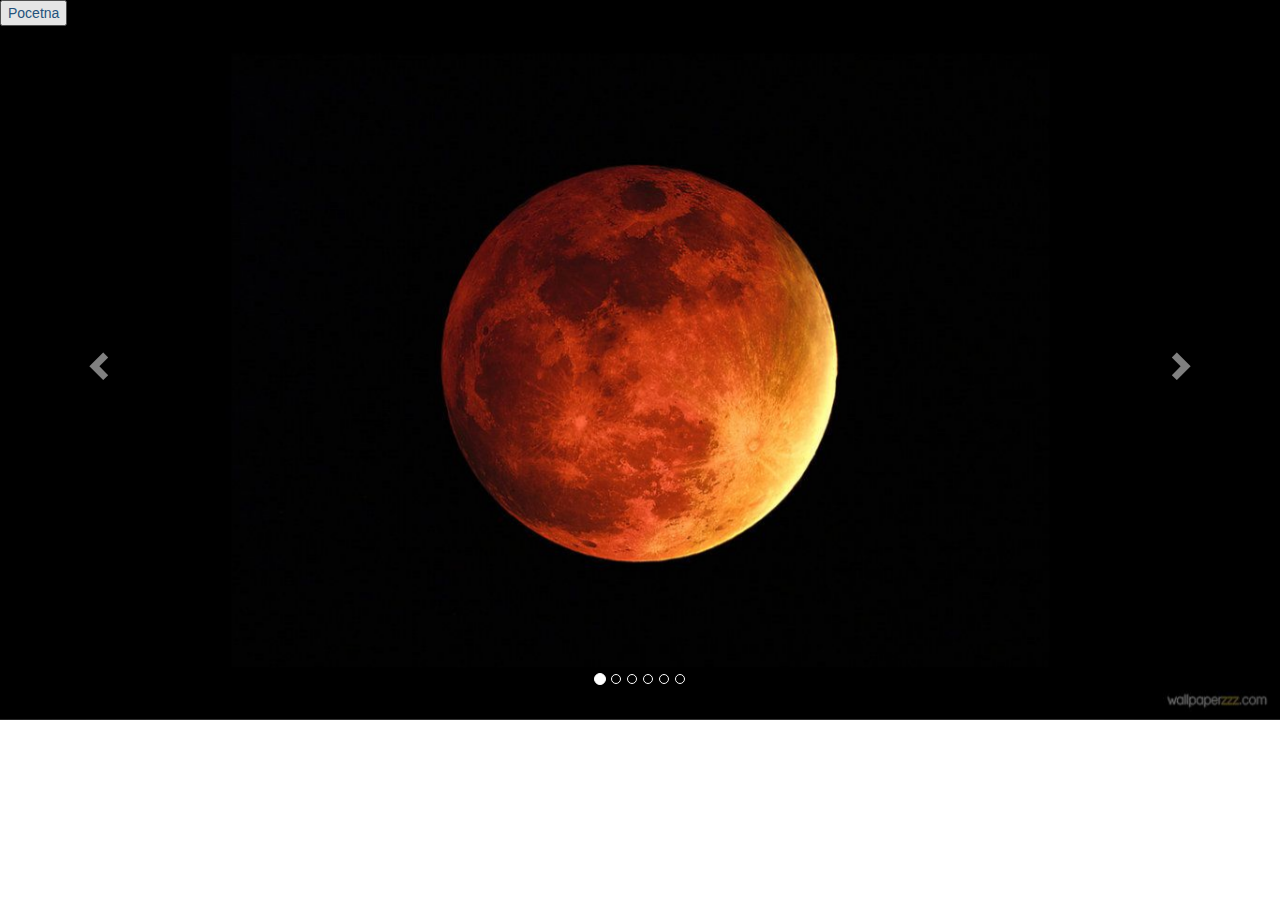
<file: galerija.html>
<!DOCTYPE html>
<html lang="sr">
<head>
    <meta charset="utf-8">
    <title>Page Title</title>
    <link rel="stylesheet" href="https://maxcdn.bootstrapcdn.com/bootstrap/3.3.7/css/bootstrap.min.css">
  <script src="https://ajax.googleapis.com/ajax/libs/jquery/3.3.1/jquery.min.js"></script>
  <script src="https://maxcdn.bootstrapcdn.com/bootstrap/3.3.7/js/bootstrap.min.js"></script>
  <style>
  #nazad {
  position: fixed;
  border-radius: 50%;
  z-index:5;
  }
  a:link {
  text-decoration: none; 
}
  </style>
</head>
<body>
    <div id="nazad">
    <a href="index.html"><button>Pocetna</button></a>
    </div>
                <div id="myCarousel" class="carousel slide" data-ride="carousel">
                  <ol class="carousel-indicators">
                    <li data-target="#myCarousel" data-slide-to="0" class="active"></li>
                    <li data-target="#myCarousel" data-slide-to="1"></li>
                    <li data-target="#myCarousel" data-slide-to="2"></li>
                    <li data-target="#myCarousel" data-slide-to="3"></li>
                    <li data-target="#myCarousel" data-slide-to="4"></li>
                    <li data-target="#myCarousel" data-slide-to="5"></li>
                  </ol>
                  <div class="carousel-inner">
                    <div class="item active">
                      <img src="img/01.jpg" alt="" style="width:100%;">
                    </div>
              
                    <div class="item">
                      <img src="img/02.jpg" alt="" style="width:100%;">
                    </div>
                  
                    <div class="item">
                      <img src="img/03.jpg" alt="" style="width:100%;">
                    </div>
            
                    <div class="item">
                      <img src="img/04.jpg" alt="" style="width:100%;">
                    </div>

                    <div class="item">
                       <img src="img/05.jpg" alt="" style="width:100%;">
                    </div>
                  
                    <div class="item">
                       <img src="img/06.jpg" alt="" style="width:100%;">
                    </div>
                  </div>
                  
                  <a class="left carousel-control" href="#myCarousel" data-slide="prev">
                    <span class="glyphicon glyphicon-chevron-left"></span>
                    <span class="sr-only">Prethodno</span>
                  </a>
                  <a class="right carousel-control" href="#myCarousel" data-slide="next">
                    <span class="glyphicon glyphicon-chevron-right"></span>
                    <span class="sr-only">Sledece</span>
                  </a>
                </div>
              </div>
        
    

</body>
</html>
</file>
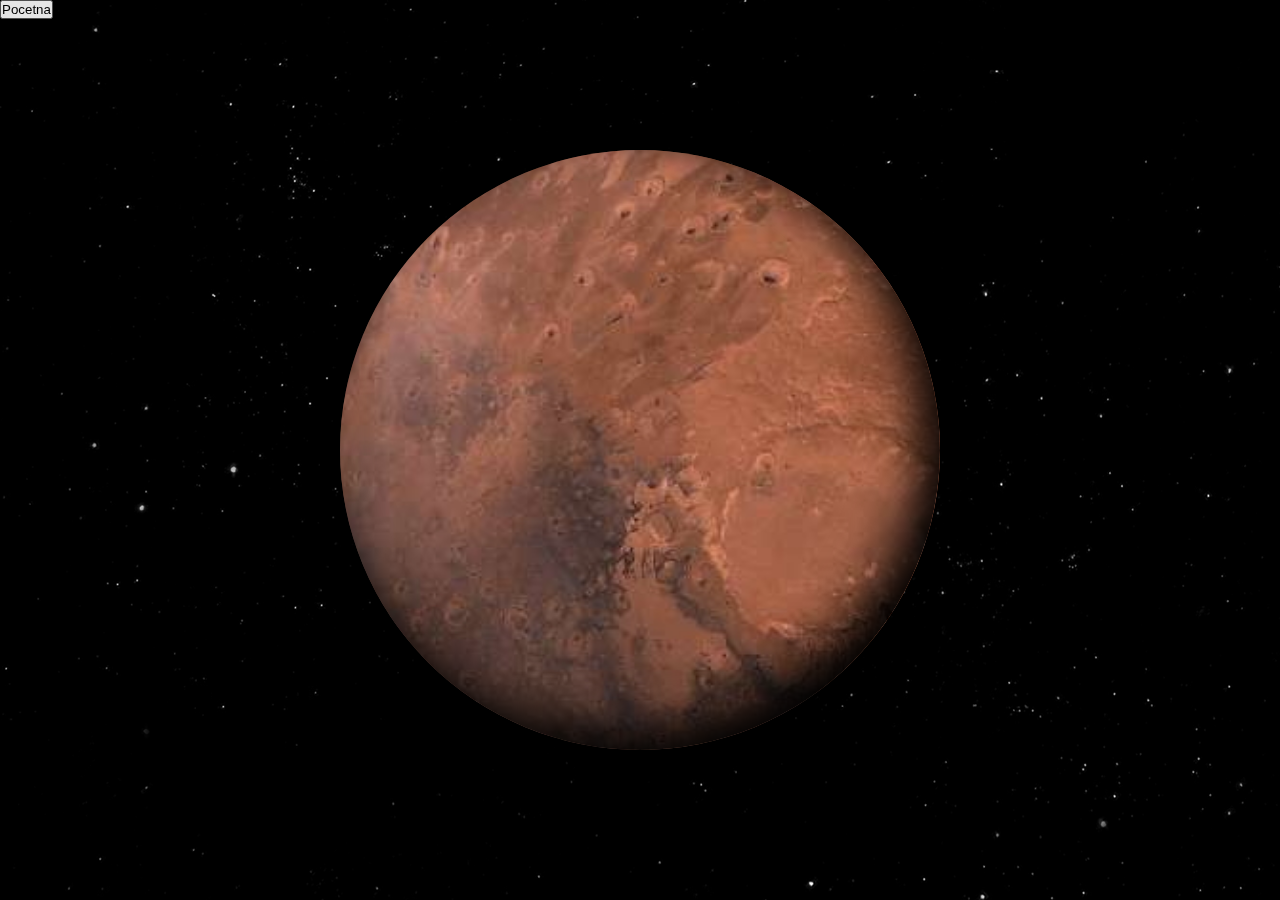
<file: mars.html>
<!DOCTYPE html>
<html lang="sr">
<head>
    <meta charset="utf-8">
    <meta http-equiv="X-UA-Compatible" content="IE=edge">
    <title>Page Title</title>
    <meta name="viewport" content="width=device-width, initial-scale=1">
    <link rel="stylesheet" href="css/mars.css" />
    
</head>
<body>
    <div id="nazad">
        <a href="index.html"><button>Pocetna</button></a>
</div>

        <div class="stars"></div>
    <div class="earth">
            <div></div>
            </div>
<div class="twinkling"></div>
                
</body>
</html>
</file>
<file: css/mars.css>
#nazad {
  position: fixed;
  border-radius: 50%;
  z-index:5;
}
  a:link {
    text-decoration: none;
    
  }
  

  
  .earth  {
    width: 600px;
    height: 600px;
    position: fixed;
    top: 0;
    bottom: 0;
    left: 0;
    right: 0;
    margin: auto;
    overflow: hidden;
    border-radius: 50%;
    box-shadow: 0 0 20px 20px #000 inset, 0 0 20px 2px #000;
    z-index:5;
  }
  
   .earth:after {
    position: absolute;
    content: "";
    top: 0;
    bottom: 0;
    left: 0;
    right: 0;
    box-shadow: -20px -20px 50px 2px #000 inset;
    border-radius: 50%;
  }
  
   .earth > div {
    width: 200%;
    height: 100%;
    animation: spin 30s linear alternate infinite;
    background: url("../img/mars.jpg");
    
    background-size: cover;
  }
  @keyframes spin {
    to {
      transform: translateX(-50%);
    }
  }

  @media only screen and (max-width: 670px) and (orientation: landscape){
    .earth{
      width: 30%;
  }
  }
  @media only screen and (max-width: 470px) {
    .earth{
      width: 30%;
  }
  }
  
  * {
    margin: 0;
    padding: 0;
}
header {
    background-color:rgba(33, 33, 33, 0.9);
    color:#ffffff;
    display:block;
    font: 14px/1.3 Arial,sans-serif;
    height:50px;
    position:relative;
    z-index:3;
}
h2{
    margin-top: 30px;
    text-align: center;
}
header h2{
    font-size: 22px;
    margin: 0 auto;
    padding: 10px 0;
    width: 80%;
    text-align: center;
}
header a, a:visited {
    text-decoration:none;
    color:#fcfcfc;
}

@keyframes move-twink-back {
    from {background-position:0 0;}
    to {background-position:-10000px 5000px;}
}
@-webkit-keyframes move-twink-back {
    from {background-position:0 0;}
    to {background-position:-10000px 5000px;}
}
@-moz-keyframes move-twink-back {
    from {background-position:0 0;}
    to {background-position:-10000px 5000px;}
}
@-ms-keyframes move-twink-back {
    from {background-position:0 0;}
    to {background-position:-10000px 5000px;}
}

@keyframes move-clouds-back {
    from {background-position:0 0;}
    to {background-position:10000px 0;}
}
@-webkit-keyframes move-clouds-back {
    from {background-position:0 0;}
    to {background-position:10000px 0;}
}
@-moz-keyframes move-clouds-back {
    from {background-position:0 0;}
    to {background-position:10000px 0;}
}
@-ms-keyframes move-clouds-back {
    from {background-position: 0;}
    to {background-position:10000px 0;}
}

.stars, .twinkling {
  position:absolute;
  top:0;
  left:0;
  right:0;
  bottom:0;
  width:100%;
  height:100%;
  display:block;
}

.stars {
  background:#000 url(../img/stars.png) repeat top center;
  z-index:0;
}

.twinkling{
background:transparent url(../img/twinkling.png) repeat top center;
  z-index:1;

  -moz-animation:move-twink-back 200s linear infinite;
  -ms-animation:move-twink-back 200s linear infinite;
  -o-animation:move-twink-back 200s linear infinite;
  -webkit-animation:move-twink-back 200s linear infinite;
  animation:move-twink-back 200s linear infinite;
}
</file>
